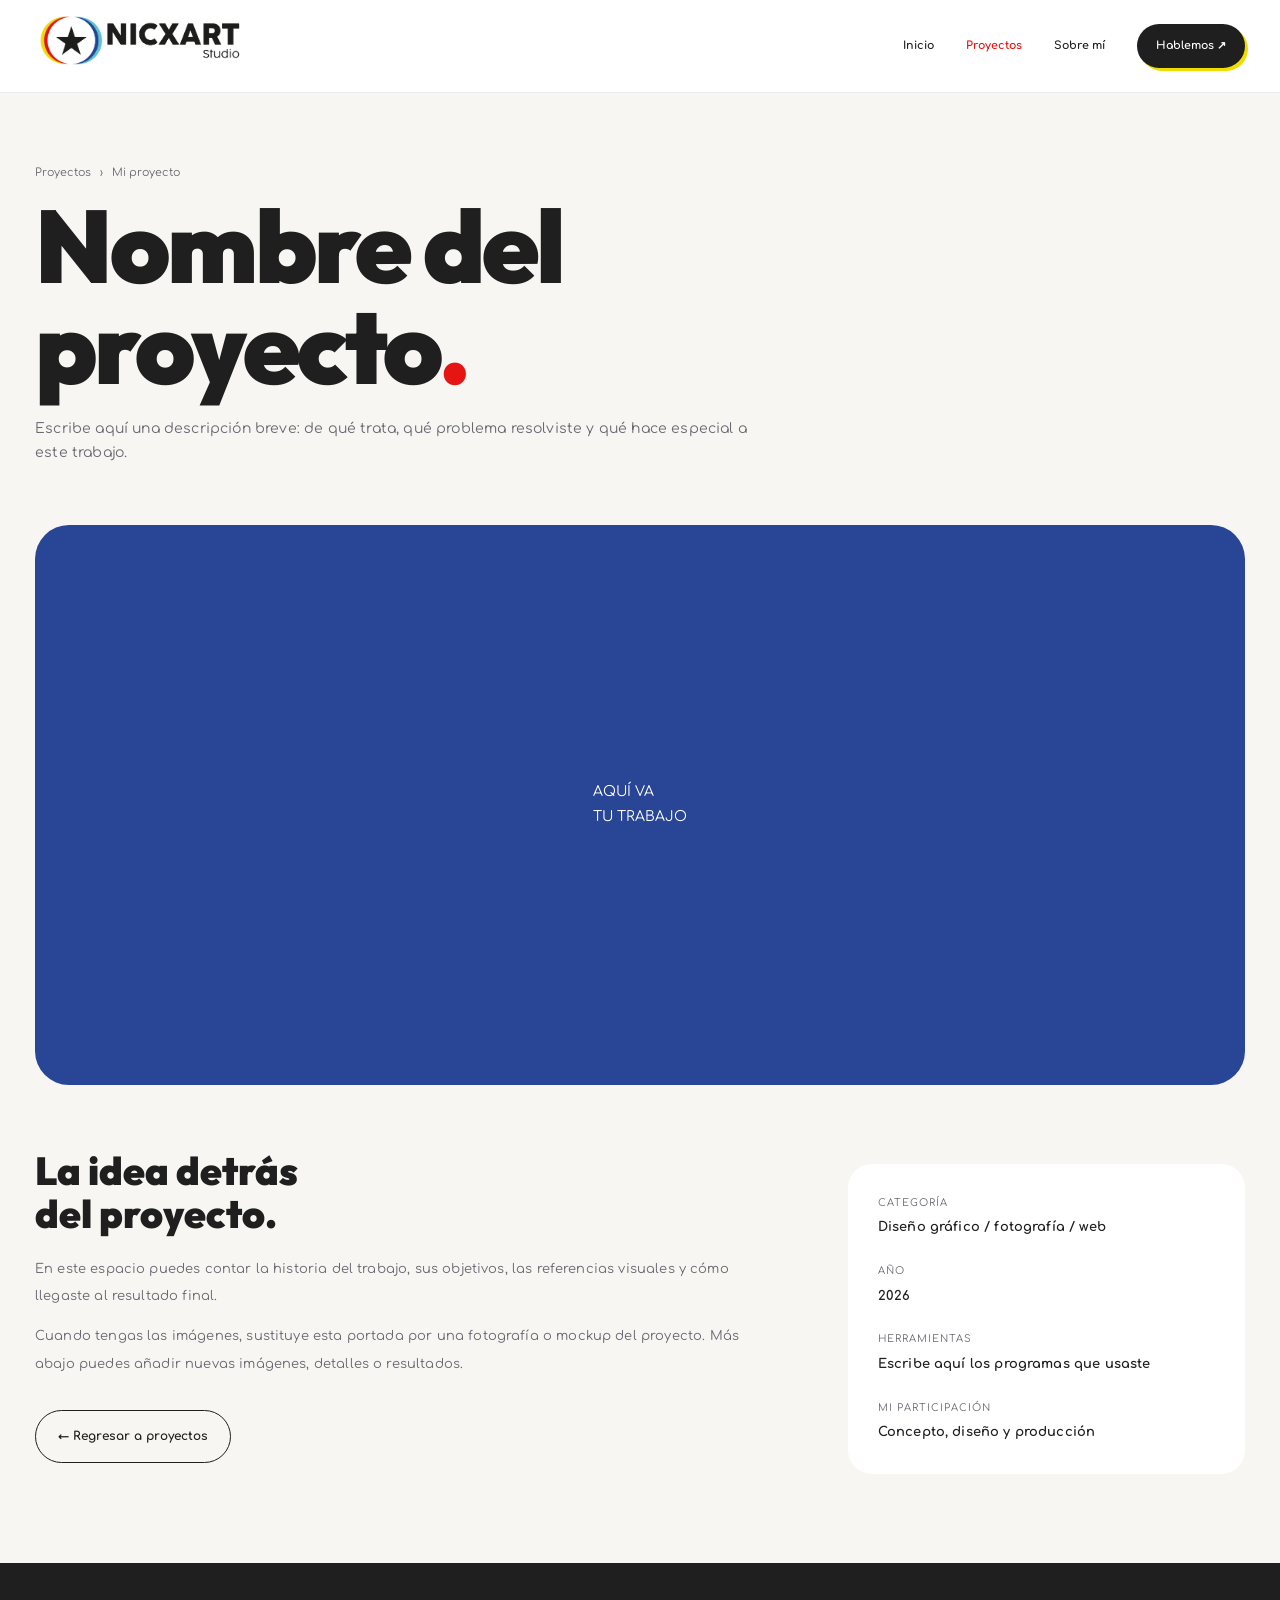
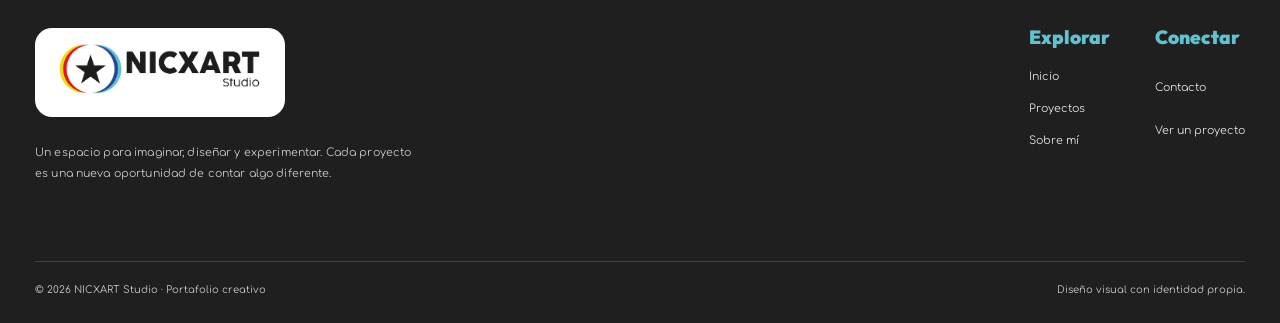
<file: proyecto-plantilla.html>
<!DOCTYPE html>
<html lang="es">
<head>
    <meta charset="UTF-8">
    <meta name="viewport" content="width=device-width, initial-scale=1.0">
    <meta name="description" content="Plantilla de detalle para los proyectos de NICXART Studio.">
    <meta name="theme-color" content="#284596">
    <title>Detalle de proyecto | NICXART Studio</title>
    <link rel="icon" href="imagenes/favicon.png" type="image/png">
    <link rel="stylesheet" href="css/estilos.css">
</head>
<body>
<a class="skip" href="#contenido">Saltar al contenido</a>
<header class="site-header">
    <div class="container header-inner">
        <a class="brand" href="index.html" aria-label="NICXART Studio, ir a Inicio">
            <img src="imagenes/nicxart-logo-original.png" alt="NICXART Studio">
        </a>
        <nav class="main-nav" aria-label="Navegación principal">
                <a href="index.html" class="">Inicio</a>
                <a href="proyectos.html" class="active">Proyectos</a>
                <a href="sobre-mi.html" class="">Sobre mí</a>
            <a href="contacto.html" class="header-cta">Hablemos <span aria-hidden="true">↗</span></a>
        </nav>
        <details class="mobile-nav">
            <summary>Menú ☰</summary>
            <div class="mobile-links">
                    <a href="index.html">Inicio</a>
                    <a href="proyectos.html">Proyectos</a>
                    <a href="sobre-mi.html">Sobre mí</a>
                    <a href="contacto.html">Contacto</a>
            </div>
        </details>
    </div>
</header>
<main id="contenido">
<section class="container detail-head">
    <div class="breadcrumb"><a href="proyectos.html">Proyectos</a> <span>›</span> <span>Mi proyecto</span></div>
    <h1 class="display">Nombre del<br>proyecto<span style="color:var(--red)">.</span></h1>
    <p>Escribe aquí una descripción breve: de qué trata, qué problema resolviste y qué hace especial a este trabajo.</p>
</section>
<section class="container">
    <div class="detail-preview">
        <span class="placeholder-title">AQUÍ VA<br>TU TRABAJO</span>
    </div>
    <div class="detail-grid">
        <div>
            <h2>La idea detrás<br>del proyecto.</h2>
            <p>En este espacio puedes contar la historia del trabajo, sus objetivos, las referencias visuales y cómo llegaste al resultado final.</p>
            <p>Cuando tengas las imágenes, sustituye esta portada por una fotografía o mockup del proyecto. Más abajo puedes añadir nuevas imágenes, detalles o resultados.</p>
            <a href="proyectos.html" class="btn btn-outline" style="margin-top:19px">← Regresar a proyectos</a>
        </div>
        <dl class="detail-facts">
            <dt>Categoría</dt><dd>Diseño gráfico / fotografía / web</dd>
            <dt>Año</dt><dd>2026</dd>
            <dt>Herramientas</dt><dd>Escribe aquí los programas que usaste</dd>
            <dt>Mi participación</dt><dd>Concepto, diseño y producción</dd>
        </dl>
    </div>
</section>
</main>
<footer class="footer">
    <div class="container">
        <div class="footer-top">
            <div>
                <a href="index.html" class="footer-logo" aria-label="NICXART inicio">
                    <img src="imagenes/nicxart-logo-original.png" alt="NICXART Studio">
                </a>
                <p>Un espacio para imaginar, diseñar y experimentar. Cada proyecto es una nueva oportunidad de contar algo diferente.</p>
            </div>
            <div class="footer-links">
                <div>
                    <b>Explorar</b>
                    <a href="index.html">Inicio</a>
                    <a href="proyectos.html">Proyectos</a>
                    <a href="sobre-mi.html">Sobre mí</a>
                </div>
                <div>
                    <b>Conectar</b>
                    <a href="contacto.html">Contacto</a>
                    <a href="proyecto-plantilla.html">Ver un proyecto</a>
                </div>
            </div>
        </div>
        <div class="footer-bottom">
            <span>© 2026 NICXART Studio · Portafolio creativo</span>
            <span>Diseño visual con identidad propia.</span>
        </div>
    </div>
</footer>
</body>
</html>
</file>
<file: css/estilos.css>
/* NICXART STUDIO · Versión con trabajos reales, solo HTML + CSS.
   Respeta la composición, los colores y el lenguaje gráfico de la web anterior. */
@import url('https://fonts.googleapis.com/css2?family=Comfortaa:wght@400;500;600;700&family=Outfit:wght@400;500;600;700;800;900&display=swap');
:root{--blue:#284596;--cyan:#60c2ce;--red:#e41513;--yellow:#f0dc00;--ink:#1f1f1f;--white:#fff;--cream:#f7f6f2;--pale:#eef6f6;--muted:#686972;--line:#dddeda;--display:'Coolvetica','Outfit','Arial Black',Arial,sans-serif;--body:'Comfortaa','Trebuchet MS',Arial,sans-serif;--width:1210px;--radius:28px}
*,*::before,*::after{box-sizing:border-box}
html{scroll-behavior:smooth}
body{margin:0;background:var(--cream);color:var(--ink);font-family:var(--body);font-size:14px;line-height:1.75}
img{max-width:100%;display:block}
a{color:inherit;text-decoration:none}
button,input{font:inherit}
button,a{-webkit-tap-highlight-color:transparent}
::selection{background:var(--yellow);color:var(--ink)}
:focus-visible{outline:3px solid var(--red);outline-offset:4px}
.container{width:min(var(--width),calc(100% - 64px));margin:0 auto}
.display{font-family:var(--display);font-weight:900;letter-spacing:-.030em;line-height:.98}
.eyebrow{font-size:11px;letter-spacing:.17em;text-transform:uppercase;font-weight:700}
.muted{color:var(--muted)}
.small{font-size:12px}
.skip{position:absolute;z-index:300;top:-100px;left:20px;background:#fff;padding:12px}
.skip:focus{top:14px}
/* Cabecera original, con respaldo textual del logo al consultar sin conexión */
.site-header{position:sticky;top:0;z-index:100;background:rgba(255,255,255,.96);backdrop-filter:blur(15px);border-bottom:1px solid rgba(31,31,31,.09)}
.header-inner{display:flex;align-items:center;justify-content:space-between;gap:24px;min-height:92px}
.brand{position:relative;flex:0 0 214px;display:inline-flex;align-items:center;min-height:63px;width:214px}
.brand img{position:absolute;inset:0;width:214px;height:auto;mix-blend-mode:multiply}
.brand-fallback{display:inline-flex;position:relative;align-items:center;font:900 38px/.85 var(--display);letter-spacing:-.035em;white-space:nowrap;color:var(--ink)}
.brand-fallback span{color:var(--blue);font-size:42px}
.brand-fallback small{font:700 8px/1 var(--body);letter-spacing:.1em;position:absolute;bottom:-13px;right:1px}
.main-nav{display:flex;gap:32px;align-items:center}
.main-nav a{font-size:11px;font-weight:700;transition:color .2s}
.main-nav a:hover,.main-nav a.active{color:var(--red)}
.header-cta{border-radius:100px;padding:12px 19px;background:var(--ink);color:#fff!important;font-size:11px!important;box-shadow:3px 3px 0 var(--yellow);transition:transform .2s,box-shadow .2s}
.header-cta:hover{transform:translate(-2px,-2px);box-shadow:5px 5px 0 var(--cyan)}
.mobile-nav{display:none;position:relative}
.mobile-nav summary{padding:8px 13px;background:var(--ink);color:#fff;border-radius:12px;cursor:pointer;list-style:none}
.mobile-nav summary::-webkit-details-marker{display:none}
.mobile-links{position:absolute;right:0;top:48px;width:235px;display:flex;flex-direction:column;gap:0;background:#fff;border-radius:17px;padding:9px;box-shadow:0 16px 38px #0003}
.mobile-links a{padding:12px 15px;border-radius:9px;font-size:12px;font-weight:700}
.mobile-links a:hover{background:var(--pale)}
/* Botones */
.btn{display:inline-flex;align-items:center;justify-content:center;gap:13px;border:1px solid transparent;padding:15px 22px;min-height:50px;border-radius:100px;font-size:12px;font-weight:700;transition:transform .25s,background .25s,box-shadow .25s}
.btn:hover{transform:translateY(-3px)}
.btn-dark{background:var(--ink);color:#fff;box-shadow:4px 5px 0 var(--cyan)}
.btn-dark:hover{box-shadow:5px 8px 0 var(--yellow)}
.btn-outline{background:transparent;border-color:var(--ink)}
.btn-outline:hover{background:#fff}
.btn-white{background:#fff;color:var(--ink);box-shadow:4px 5px 0 var(--yellow)}
.arrow{font-family:Arial,sans-serif;font-size:19px;line-height:1}
/* Portada — composición idéntica a la original */
.hero{overflow:hidden;background:#f9f8f4}
.hero-layout{display:grid;grid-template-columns:1fr .94fr;gap:70px;align-items:center;padding:92px 0 104px;min-height:656px}
.hero-kicker{display:flex;align-items:center;gap:13px;margin-bottom:24px}
.hero-dot{width:12px;height:12px;background:var(--red);border-radius:50%;box-shadow:18px 0 0 var(--yellow);margin-right:18px}
.hero h1{font-size:clamp(70px,7.5vw,112px);margin:0 0 30px}
.hero h1 .accent{color:var(--blue)}
.hero h1 .swash{position:relative;display:inline-block;z-index:0}
.hero h1 .swash::after{content:'';background:var(--cyan);position:absolute;left:-3%;bottom:7px;width:106%;height:19px;z-index:-1;border-radius:100px;transform:rotate(-2deg)}
.hero-description{max-width:500px;font-size:14px;line-height:2.1;color:#52555a;margin:0 0 35px}
.hero-actions{display:flex;gap:14px;flex-wrap:wrap}
.hero-caption{display:flex;align-items:center;gap:11px;margin-top:49px;font-size:10px;font-weight:700;letter-spacing:.1em}
.hero-caption .spin-star{font-size:25px;color:var(--red)}
.hero-stage{min-width:0;aspect-ratio:.98;position:relative;isolation:isolate;background:var(--blue);border-radius:38px;box-shadow:15px 16px 0 var(--yellow);overflow:hidden}
.hero-stage::before{content:'';position:absolute;width:76%;aspect-ratio:1;border:36px solid var(--cyan);border-radius:50%;left:-22%;top:-29%;opacity:.9}
.hero-stage::after{content:'';position:absolute;right:-30%;bottom:-37%;width:95%;aspect-ratio:1;border-radius:50%;background:var(--red)}
.stage-paper{position:absolute;z-index:2;width:67%;height:67%;top:16.5%;left:16.5%;transform:rotate(-5deg);background:#fff;box-shadow:12px 13px 0 #1f1f1f30;padding:7%;display:grid;place-items:center;border-radius:20px;animation:paperfloat 5s ease-in-out infinite}
.stage-symbol{position:relative;z-index:2;display:block;width:100%;height:auto;max-width:250px;max-height:75%;object-fit:contain;mix-blend-mode:multiply}
.stage-fallback{position:absolute;z-index:1;top:27%;left:25%;font:900 160px/1 var(--display);color:var(--blue)}
.stage-tiny{position:absolute;z-index:3;color:var(--ink);font-weight:900;font-family:var(--display);font-size:13px;bottom:20px;right:24px}
.stage-tag{z-index:3;position:absolute;left:6%;bottom:9%;background:var(--yellow);color:var(--ink);font-family:var(--display);font-weight:900;font-size:24px;padding:7px 17px;border-radius:100px;transform:rotate(-7deg)}
.stage-spark{position:absolute;color:#fff;z-index:4;font-size:55px;font-family:var(--display);top:9%;right:11%;animation:blink 2.6s infinite ease-in-out}
@keyframes paperfloat{0%,100%{transform:translateY(0) rotate(-5deg)}50%{transform:translateY(-8px) rotate(-4deg)}}
@keyframes blink{50%{opacity:.5;transform:rotate(18deg) scale(.84)}}
/* Cinta */
.skills-band{background:var(--ink);color:#fff;overflow:hidden}
.skills-band-inner{display:flex;align-items:center;justify-content:space-between;gap:24px;padding:20px 0;font-family:var(--display);font-size:clamp(15px,2.2vw,25px);font-weight:700;letter-spacing:-.02em}
.skills-band span:nth-child(2){color:var(--cyan)}
.skills-band span:nth-child(4){color:var(--yellow)}
.skills-band .star-mini{font-size:20px;color:var(--red)}
/* Secciones */
.section{padding:98px 0}
.section-header{display:flex;justify-content:space-between;align-items:end;gap:28px;margin-bottom:37px}
.section-header h2{font-size:clamp(44px,5.2vw,74px);margin:13px 0 0}
.section-header .section-aside{max-width:330px;font-size:12px;color:var(--muted)}
.section-header .eyebrow{color:var(--red)}
.center-action{text-align:center;margin-top:48px}
/* Tarjetas: mismo diseño y tamaño anterior, ahora con las fotografías reales */
.projects-grid{display:grid;grid-template-columns:repeat(2,minmax(0,1fr));gap:35px}
.project-card{min-width:0}
.project-art{position:relative;height:360px;overflow:hidden;border-radius:26px;display:block;transition:transform .35s,box-shadow .35s;isolation:isolate}
.project-art:hover{transform:translateY(-7px);box-shadow:0 20px 35px #1112}
.project-art::after{content:'↗';position:absolute;right:22px;top:19px;z-index:8;font-family:Arial,sans-serif;width:40px;height:40px;border-radius:50%;display:grid;place-items:center;color:var(--ink);background:#fff;font-size:24px}
.project-art .art-label{position:absolute;z-index:4;left:8%;bottom:10%;font-family:var(--display);font-size:clamp(42px,5vw,73px);line-height:.95;font-weight:900;letter-spacing:-.032em;max-width:86%}
.project-art .art-micro{position:absolute;top:23px;left:27px;z-index:4;font-size:10px;font-weight:700;letter-spacing:.14em;text-transform:uppercase}
.project-meta{display:flex;align-items:start;justify-content:space-between;gap:12px;padding-top:18px}
.project-meta h3{font-family:var(--display);letter-spacing:-.025em;font-size:25px;margin:0 0 3px}
.project-meta p{margin:0;font-size:11px;color:var(--muted)}
.project-number{font-family:var(--display);color:#959594;font-size:20px}
.art-image{background:var(--card-bg,var(--blue));color:white}
.project-cover{width:100%;height:100%;object-fit:cover;object-position:center;transition:transform .65s cubic-bezier(.2,.8,.2,1);filter:saturate(.95)}
.art-image:hover .project-cover{transform:scale(1.06)}
.art-image::before{content:'';position:absolute;z-index:2;inset:0;background:linear-gradient(to bottom,rgba(0,0,0,.34),transparent 33%,rgba(0,0,0,.08) 48%,rgba(0,0,0,.7) 100%)}
.art-image .art-label{text-shadow:0 3px 15px #0007}
/* Sobre mí y servicios */
.about-strip{background:var(--blue);color:white;padding:88px 0;position:relative;overflow:hidden}
.about-strip::after{content:'✳';font-family:var(--display);font-size:540px;line-height:1;color:#ffffff10;position:absolute;right:-110px;top:-90px}
.about-grid{position:relative;z-index:1;display:grid;grid-template-columns:1.25fr .75fr;gap:80px;align-items:center}
.about-grid h2{font-size:clamp(48px,6vw,88px);margin:14px 0 22px}
.about-grid p{max-width:650px;color:#ebf0ff;font-size:13px;line-height:2}
.about-stats{display:grid;gap:14px}
.stat{padding:22px 25px;border-radius:20px;background:#ffffff13;border:1px solid #ffffff33}
.stat strong{font-family:var(--display);font-size:29px;display:block;line-height:1.1}
.stat small{font-size:11px;color:#dce6ff}
.services{display:grid;grid-template-columns:repeat(4,1fr);gap:18px}
.service-card{background:white;border-radius:23px;padding:29px;min-height:245px;transition:transform .2s}
.service-card:hover{transform:translateY(-5px)}
.service-card .service-icon{font:900 45px/1 var(--display);color:var(--blue)}
.service-card:nth-child(2) .service-icon{color:var(--red)}
.service-card:nth-child(3) .service-icon{color:#0fabb8}
.service-card:nth-child(4) .service-icon{color:#c0a900}
.service-card h3{font-family:var(--display);font-size:24px;margin:26px 0 9px;line-height:1.1}
.service-card p{color:var(--muted);font-size:11px;line-height:1.8;margin:0}
.end-cta{background:var(--yellow);padding:86px 0;overflow:hidden}
.end-cta-inner{display:flex;justify-content:space-between;align-items:center;gap:50px}
.end-cta h2{font-size:clamp(52px,6.6vw,93px);margin:11px 0 16px}
.end-cta p{max-width:530px}
.end-cta .badge-star{font-size:170px;line-height:1;transform:rotate(-15deg);color:var(--blue);animation:blink 5s infinite}
/* Páginas interiores */
.page-hero{background:var(--blue);color:white;position:relative;overflow:hidden}
.page-hero::after{content:'✳';font:900 420px/1 var(--display);color:#ffffff11;position:absolute;right:4%;top:-95px;pointer-events:none}
.page-hero-inner{position:relative;z-index:1;padding:96px 0 110px}
.page-hero h1{font-size:clamp(70px,9vw,132px);margin:12px 0 20px}
.page-hero p{font-size:13px;max-width:650px;line-height:1.9;color:#e1eff8;margin:0}
.page-hero .eyebrow{color:var(--yellow)}
.page-hero.is-red{background:var(--red)}
.page-hero.is-red .eyebrow{color:#ffe881}
.page-hero.is-light{color:var(--ink);background:var(--cyan)}
.page-hero.is-light p{color:var(--ink)}
.page-hero.is-light .eyebrow{color:var(--blue)}
/* Filtros sin Javascript */
.filter-controls{margin:0 0 36px}
.filter-controls input[type=radio]{position:absolute;opacity:0;width:1px;height:1px}
.filter-tabs{display:flex;flex-wrap:wrap;gap:11px;margin-bottom:36px}
.filter-tabs label{border:1px solid #c8cac8;border-radius:50px;font-size:11px;font-weight:700;padding:11px 17px;cursor:pointer;background:#fff;transition:.2s}
.filter-tabs label:hover{background:var(--yellow);border-color:var(--yellow)}
#todos:checked~.filter-tabs label[for=todos],#marca:checked~.filter-tabs label[for=marca],#foto:checked~.filter-tabs label[for=foto],#editorial:checked~.filter-tabs label[for=editorial]{background:var(--ink);color:#fff;border-color:var(--ink)}
#marca:checked~.projects-grid .project-card:not(.category-marca){display:none}
#foto:checked~.projects-grid .project-card:not(.category-foto){display:none}
#editorial:checked~.projects-grid .project-card:not(.category-editorial){display:none}
/* Sobre mí */
.bio-layout{display:grid;grid-template-columns:.85fr 1.15fr;gap:65px;align-items:center}
.bio-poster{min-height:510px;border-radius:32px;background:var(--yellow);padding:50px 32px;display:grid;place-items:center;position:relative;overflow:hidden}
.bio-poster::after{content:'';position:absolute;right:-140px;top:8%;width:350px;height:350px;border:75px solid var(--red);border-radius:50%}
.bio-poster .bio-logo{position:relative;z-index:2;width:88%;transform:rotate(-8deg);filter:drop-shadow(14px 12px 0 #0002);border-radius:14px}
.bio-copy h2{font-size:clamp(43px,5vw,73px);margin:12px 0 24px}
.bio-copy p{color:#5a5b5e;font-size:13px}
.bio-chipset{display:flex;gap:10px;flex-wrap:wrap;margin-top:25px}
.bio-chip{padding:9px 14px;border-radius:40px;background:#fff;font-size:11px;font-weight:700}
.steps{display:grid;grid-template-columns:repeat(3,1fr);gap:20px}
.step-card{border-radius:23px;padding:30px;background:#fff;min-height:220px}
.step-card b{font:900 43px/1 var(--display);color:var(--red)}
.step-card h3{font:900 27px/1.1 var(--display);margin:20px 0 10px}
.step-card p{font-size:11px;color:var(--muted)}
/* Contacto */
.contact-layout{display:grid;grid-template-columns:1.2fr .8fr;gap:30px}
.contact-card{border-radius:30px;background:#fff;padding:47px;min-height:420px}
.contact-card h2{font-size:clamp(45px,5.5vw,72px);margin:10px 0 22px}
.contact-card p{max-width:530px;font-size:13px;color:var(--muted)}
.contact-placeholder{display:inline-block;padding:13px 16px;border-radius:15px;background:#eef6f6;color:var(--blue)!important;font-size:13px;font-weight:700;overflow-wrap:anywhere}
.contact-side{display:grid;place-items:center;background:var(--red);border-radius:30px;position:relative;overflow:hidden}
.contact-side .big-spark{color:var(--yellow);font:900 265px/1 var(--display);transform:rotate(-15deg)}
.contact-side span:last-child{position:absolute;bottom:29px;left:34px;color:white;font:900 25px/1 var(--display)}
/* Galerías de detalle */
.detail-head{padding:70px 0 45px}
.breadcrumb{display:flex;gap:9px;align-items:center;font-size:11px;color:var(--muted)}
.project-eyebrow{color:var(--red);display:block;margin:25px 0 0}
.detail-head h1{font-size:clamp(62px,8vw,114px);margin:14px 0 20px;overflow-wrap:anywhere}
.detail-head p{max-width:720px;color:var(--muted)}
.detail-preview{height:min(61vw,560px);border-radius:34px;background:var(--detail-color,var(--blue));display:grid;place-items:center;color:#fff;overflow:hidden;position:relative}
.detail-preview.actual-image img{width:100%;height:100%;object-fit:contain;object-position:center}
.detail-grid{display:grid;grid-template-columns:1.3fr .7fr;gap:75px;padding:65px 0 75px}
.detail-grid h2{font:900 39px/1.1 var(--display);margin:0 0 20px;letter-spacing:0}
.detail-grid p{font-size:13px;color:var(--muted);line-height:2.1}
.detail-grid .credit-line{border-left:4px solid var(--cyan);padding:10px 0 10px 16px;margin-top:24px;color:#38383c}
.detail-facts{background:#fff;padding:30px;border-radius:24px;height:max-content}
.detail-facts dt{font-size:10px;color:var(--muted);text-transform:uppercase;letter-spacing:.1em;margin-bottom:5px}
.detail-facts dd{margin:0 0 23px;font-size:13px;font-weight:700}
.detail-facts dd:last-child{margin-bottom:0}
.gallery-intro{margin:10px 0 26px}
.gallery-intro .eyebrow{color:var(--red)}
.gallery-intro h2{font-size:clamp(40px,5vw,70px);margin:8px 0}
.project-gallery{display:grid;grid-template-columns:repeat(2,minmax(0,1fr));gap:20px;margin-bottom:90px}
.gallery-item{margin:0;border-radius:24px;overflow:hidden;background:#e7e7e4;display:flex;flex-direction:column}
.gallery-item img{width:100%;height:auto;max-height:700px;object-fit:contain;flex:1;min-height:0}
.gallery-item figcaption{font-size:10px;letter-spacing:.08em;text-transform:uppercase;color:#686972;padding:12px 18px;background:#fff}
.project-gallery .gallery-item:nth-child(3n){grid-column:span 2}
.project-gallery .gallery-item.portrait{background:#1f242b}
.project-gallery .gallery-item.portrait img{max-height:850px;object-fit:contain}
.next-project{border-top:1px solid var(--line);padding:35px 0 80px}
.next-project .eyebrow{color:var(--red)}
.next-link{display:flex;align-items:center;justify-content:space-between;gap:20px;font:900 clamp(33px,5vw,61px)/1.15 var(--display);margin-top:12px}
.next-link span{color:var(--blue)}
/* Footer original */
.footer{background:var(--ink);color:#fff;padding:65px 0 24px}
.footer-top{display:grid;grid-template-columns:1.2fr 1fr;gap:50px;align-items:start;margin-bottom:65px}
.footer-logo{background:white;padding:15px 19px;border-radius:17px;display:inline-flex;align-items:center;position:relative;min-width:250px;min-height:89px}
.footer-logo img{position:absolute;left:19px;top:15px;width:215px;height:auto}
.footer-top p{font-size:11px;max-width:385px;color:#c4c4c4;line-height:1.9;margin-top:18px}
.footer-links{display:flex;justify-content:end;gap:45px;flex-wrap:wrap}
.footer-links>div{display:grid;gap:13px}
.footer-links b{color:var(--cyan);font:900 19px/1 var(--display);margin-bottom:7px}
.footer-links a{font-size:11px;color:#ddd}
.footer-links a:hover{color:var(--yellow)}
.footer-bottom{border-top:1px solid #ffffff24;padding-top:19px;display:flex;justify-content:space-between;gap:20px;font-size:10px;color:#c6c6c6}
@media(max-width:980px){.main-nav{gap:17px}.header-inner{min-height:78px}.brand{transform:scale(.86);transform-origin:left center}.hero-layout{grid-template-columns:1fr .88fr;gap:30px;padding:66px 0;min-height:0}.hero h1{font-size:clamp(58px,8vw,82px)}.project-art{height:300px}.services{grid-template-columns:repeat(2,1fr)}.about-grid{gap:32px}}
@media(max-width:730px){.container{width:min(var(--width),calc(100% - 36px))}.header-inner{min-height:73px}.brand{transform:scale(.77);flex:0 0 170px}.main-nav{display:none}.mobile-nav{display:block}.hero-layout{grid-template-columns:1fr;gap:37px;padding:65px 0 69px}.hero h1{font-size:clamp(65px,14vw,95px)}.hero-stage{max-width:510px;width:92%;margin:0 auto}.skills-band-inner{font-size:14px;gap:12px;flex-wrap:wrap;justify-content:center}.skills-band .star-mini{display:none}.section{padding:68px 0}.section-header{display:block}.section-header h2{font-size:clamp(45px,11vw,68px)}.section-header .section-aside{margin-top:18px}.projects-grid{grid-template-columns:1fr;gap:33px}.project-art{height:330px}.about-grid,.bio-layout,.contact-layout,.detail-grid{grid-template-columns:1fr}.about-grid{gap:30px}.about-grid h2{font-size:60px}.steps{grid-template-columns:1fr}.end-cta-inner{gap:10px}.end-cta .badge-star{font-size:75px}.footer-top{grid-template-columns:1fr;gap:25px}.footer-links{justify-content:start}.footer-bottom{flex-direction:column}.page-hero-inner{padding:75px 0 83px}.page-hero h1{font-size:clamp(61px,12vw,97px)}.contact-card{padding:30px;min-height:370px}.contact-side{min-height:270px}.detail-head{padding:50px 0 30px}.detail-preview{height:375px}.detail-grid{gap:18px;padding:40px 0}.project-gallery{grid-template-columns:1fr;gap:18px}.project-gallery .gallery-item:nth-child(3n){grid-column:auto}.project-gallery .gallery-item img{max-height:700px}}
@media(max-width:420px){.hero h1{font-size:60px}.project-art{height:280px}.project-art .art-label{font-size:43px}.services{grid-template-columns:1fr}.stage-tag{font-size:18px}.end-cta .badge-star{display:none}.footer-links{gap:25px}.stage-fallback{font-size:100px}.detail-head h1{font-size:48px}.detail-preview{height:300px}}
@media(prefers-reduced-motion:reduce){*,*::before,*::after{scroll-behavior:auto!important;animation:none!important;transition:none!important}}

/* ÚNICO AJUSTE SOLICITADO: lectura más clara, sin separación exagerada. */
p, .project-meta p, .detail-facts dd, .filter-tabs label { letter-spacing: .012em; }
</file>
